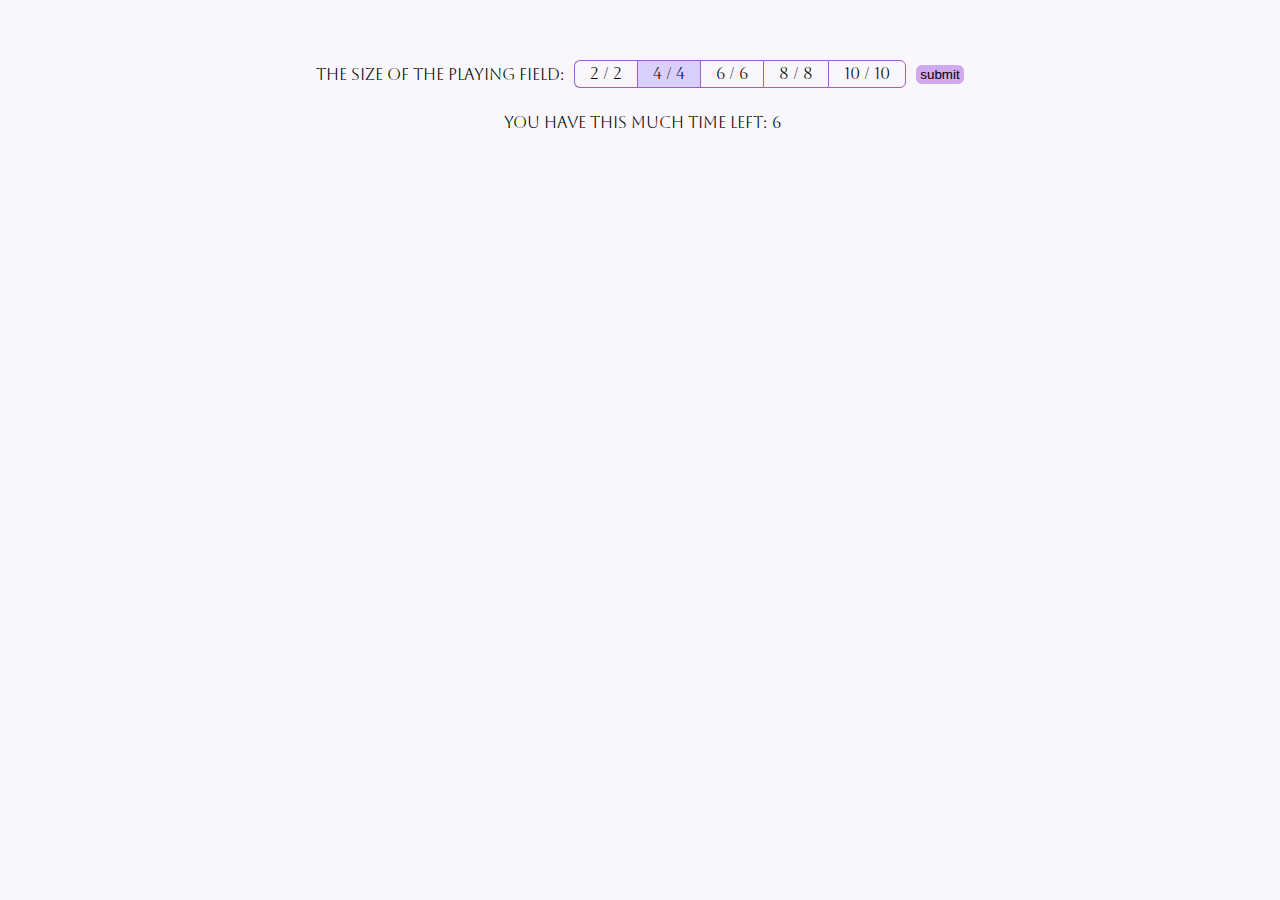
<file: card-game/index.html>
<!DOCTYPE html>
<html lang="en">
<head>
  <meta charset="UTF-8">
  <title>Let's play</title>
  <script defer src="cardGame.js"></script>
  <link rel="preconnect" href="https://fonts.googleapis.com">
  <link rel="preconnect" href="https://fonts.gstatic.com" crossorigin>
  <link href="https://fonts.googleapis.com/css2?family=Aboreto&family=Silkscreen&display=swap" rel="stylesheet">
  <link rel="stylesheet" href="https://cdnjs.cloudflare.com/ajax/libs/animate.css/4.1.1/animate.min.css"/>
  <link rel="stylesheet" href="style.css">
</head>
<body>
  <div class="choose flex">
    <span class="choose__text">the size of the playing field:</span>
    <ul class="choose__list radio list-reset flex">
      <li class="radio__item">
        <input class="radio__point" type="radio" name="size" id="2" value="2">
        <label class="radio__label" for="2">2 / 2</label>
      </li>
      <li class="radio__item">
        <input class="radio__point" type="radio" name="size" id="4" value="4" checked>
        <label class="radio__label" for="4">4 / 4</label>
      </li>
      <li class="radio__item">
        <input class="radio__point" type="radio" name="size" id="6" value="6">
        <label class="radio__label" for="6">6 / 6</label>
      </li>
      <li class="radio__item">
        <input class="radio__point" type="radio" name="size" id="8" value="8">
        <label class="radio__label" for="8">8 / 8</label>
      </li>
      <li class="radio__item">
        <input class="radio__point" type="radio" name="size" id="10" value="10">
        <label class="radio__label" for="10">10 / 10</label>
      </li>
    </ul>
    <button class="choose__button" id="radio-button">submit</button>
  </div>
  <div class="timer">
    <p class="timer__text">you have this much time left:</p>
    <span class="timer__value" id="timer__value">6</span>
  </div>
  <div class="game-field flex" id="game-field"></div>
</body>
</html>
</file>
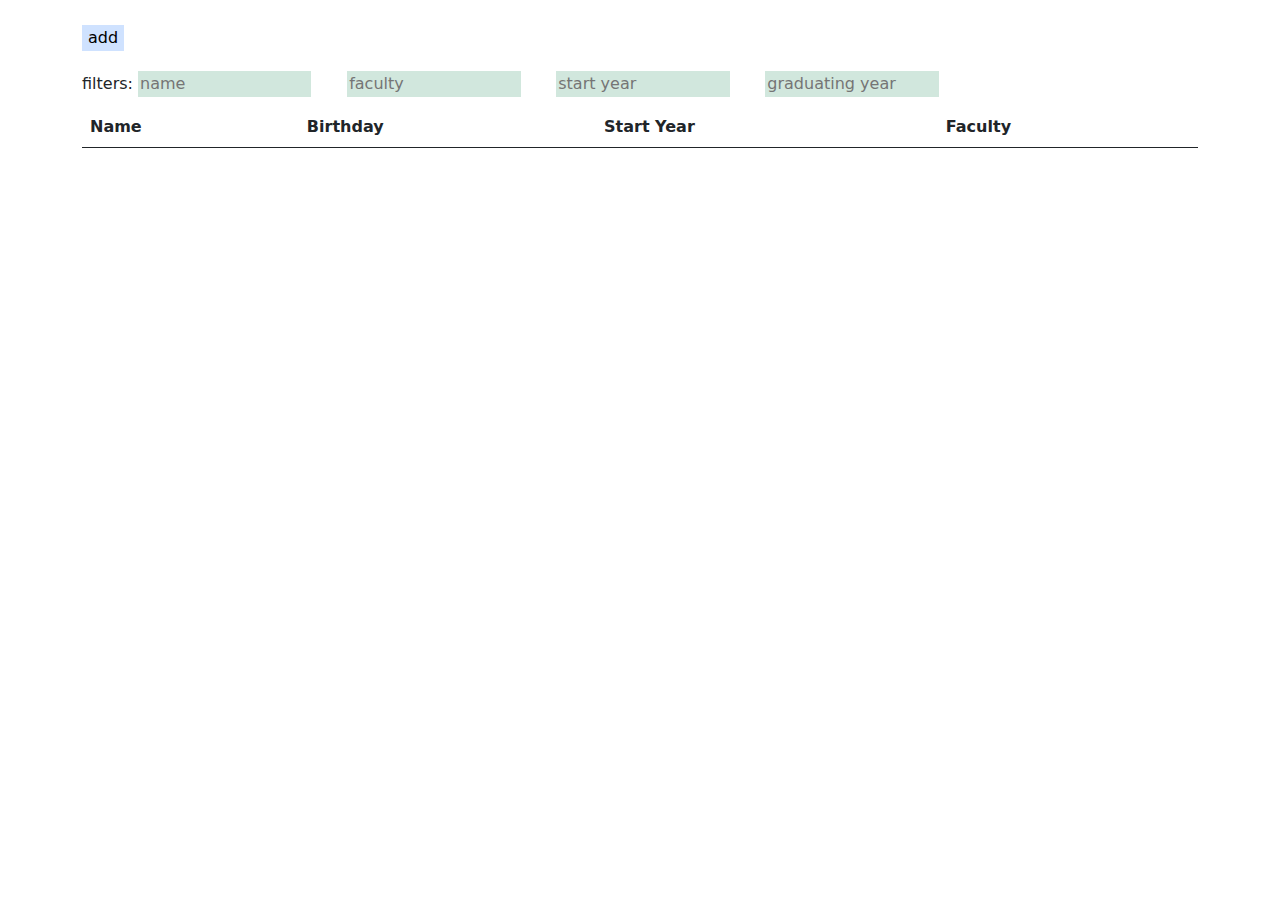
<file: list-with-filter/index.html>
<!DOCTYPE html>
<html lang="en">
<head>
  <meta charset="UTF-8">
  <title>index</title>
  <script defer src='dependencies/modal.js'></script>
  <script defer src='script.js'></script>
  <link rel="stylesheet" href="dependencies/bootstrap.min.css">
  <link rel="stylesheet" href="style.css">
</head>
<body>
  <div class="container">
    <button class="modal-btn" data-path="first" data-animation="fade" data-speed="200">add</button>
    <div class="filter">
      <span class="filter__text">filters:</span>
      <label class="filter__name">
        <input id="filter__name" type="text" placeholder="name">
      </label>
      <label class="filter__faculty">
        <input id="filter__faculty" type="text" placeholder="faculty">
      </label>
      <label class="filter__start-year">
        <input id="filter__start-year" type="text" placeholder="start year">
      </label>
      <label class="filter__grad-year">
        <input id="filter__grad-year" type="text" placeholder="graduating year">
      </label>
    </div>
    <div class="modal-table">
      <div class="modal__container-table" data-target="first">
        <button class="modal-close-table modal-btn"></button>
        <div class="modal-content-table">
          <form class="modal__form" id="form">
            <label id="label-name" class="form-label">
              <span id="required-name" class="warning">the field is required</span>
              <input class="form-input" id="name" type="text" placeholder="full name">
            </label>
            <label id="label-start" class="form-label">
              <span id="required-start" class="warning">the field is required</span>
              <span id="min-start" class="warning">Start year can not be lower than 2000</span>
              <span id="max-start" class="warning">Start year can not be more than current date</span>
              <input class="form-input" id="start-year" type="number" min="2000" max="2022" placeholder="start year">
            </label>
            <label id="label-birth" class="form-label">
              <span id="required-birth" class="warning">the field is required</span>
              <span id="min-birth" class="warning">Birth year can not be lower than 1900</span>
              <span id="max-birth" class="warning">Birth year can not be more than current year</span>
              <input class="form-input" id="birthday" type="date" placeholder="birthday">
            </label>
            <label id="label-faculty" class="form-label">
              <span id="required-faculty" class="warning">the field is required</span>
              <input class="form-input" id="faculty" type="text" placeholder="faculty">
            </label>
            <button class="modal-btn form-submit" id="form-submit" type="submit">submit</button>
          </form>
        </div>
      </div>
    </div>
    <table class="table table-hover">
      <thead>
      <tr>
        <th class="clickable" id="headName" scope="col">Name</th>
        <th class="clickable" id="headBirth" scope="col">Birthday</th>
        <th class="clickable" id="headStart" scope="col">Start Year</th>
        <th class="clickable" id="headFaculty" scope="col">Faculty</th>
      </tr>
      </thead>
      <tbody id="table-body"></tbody>
    </table>

  </div>
</body>
</html>
</file>
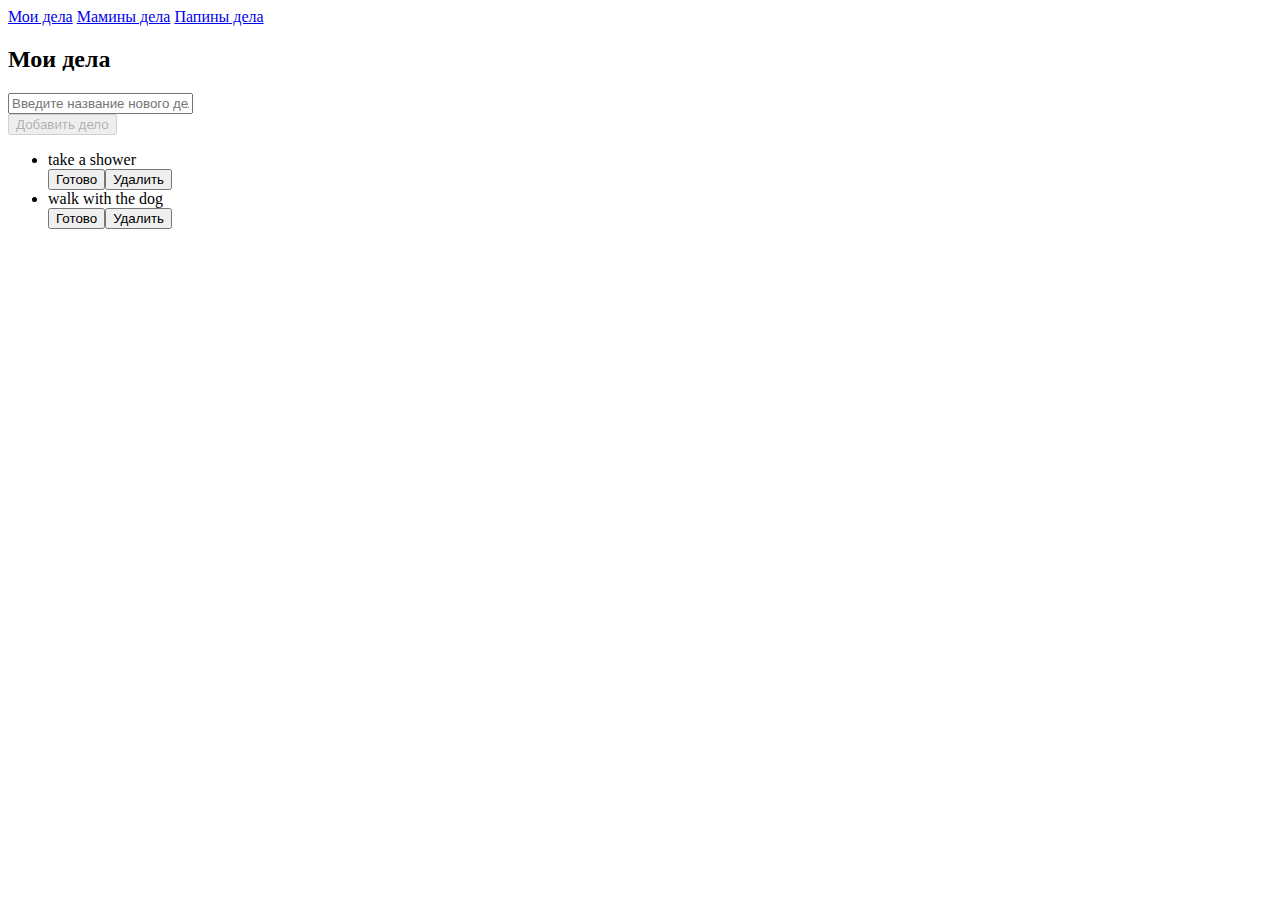
<file: todo-app/index.html>
<!DOCTYPE html>
<html lang="en">
<head>
  <meta charset="UTF-8">
  <meta name="viewport" content="width=device-width, initial-scale=1, shrink-to-fit=no">
  <title>TODO</title>
  <link rel="stylesheet"
        href="https://cdn.jsdelivr.net/npm/bootstrap@4.5.3/dist/css/bootstrap.min.css"
        integrity="sha384-TX8t27EcRE3e/ihU7zmQxVncDAy5uIKz4rEkgIXeMed4M0jlfIDPvg6uqKI2xXr2"
        crossorigin="anonymous">
  <script defer src="todoApp.js"></script>
  <script>
    document.addEventListener('DOMContentLoaded', function (key, value) {
      // массив, передающийся при запуске приложения
      // при удалении элементов списка, входящих в этот массив, результат потеряется после обновления страницы
      let arr = [
        {
          'name': 'take a shower',
          'done': true,
        },
        {
          'name': 'walk with the dog',
          'done': false,
        },
      ];

      let localStorageName = 'me'; // будущее имя (name) объекта в localStorage

      createTodoApp(document.getElementById('todo-app'), 'Мои дела', localStorageName, arr);
    });
  </script>
</head>
<body>

  <div class="container mb-5">
    <nav class="navx`">
      <a href="index.html" class="nav-link">Мои дела</a>
      <a href="mom.html" class="nav-link">Мамины дела</a>
      <a href="dad.html" class="nav-link">Папины дела</a>
    </nav>
  </div>
  <div id="todo-app" class="container"></div>

</body>
</html>
</file>
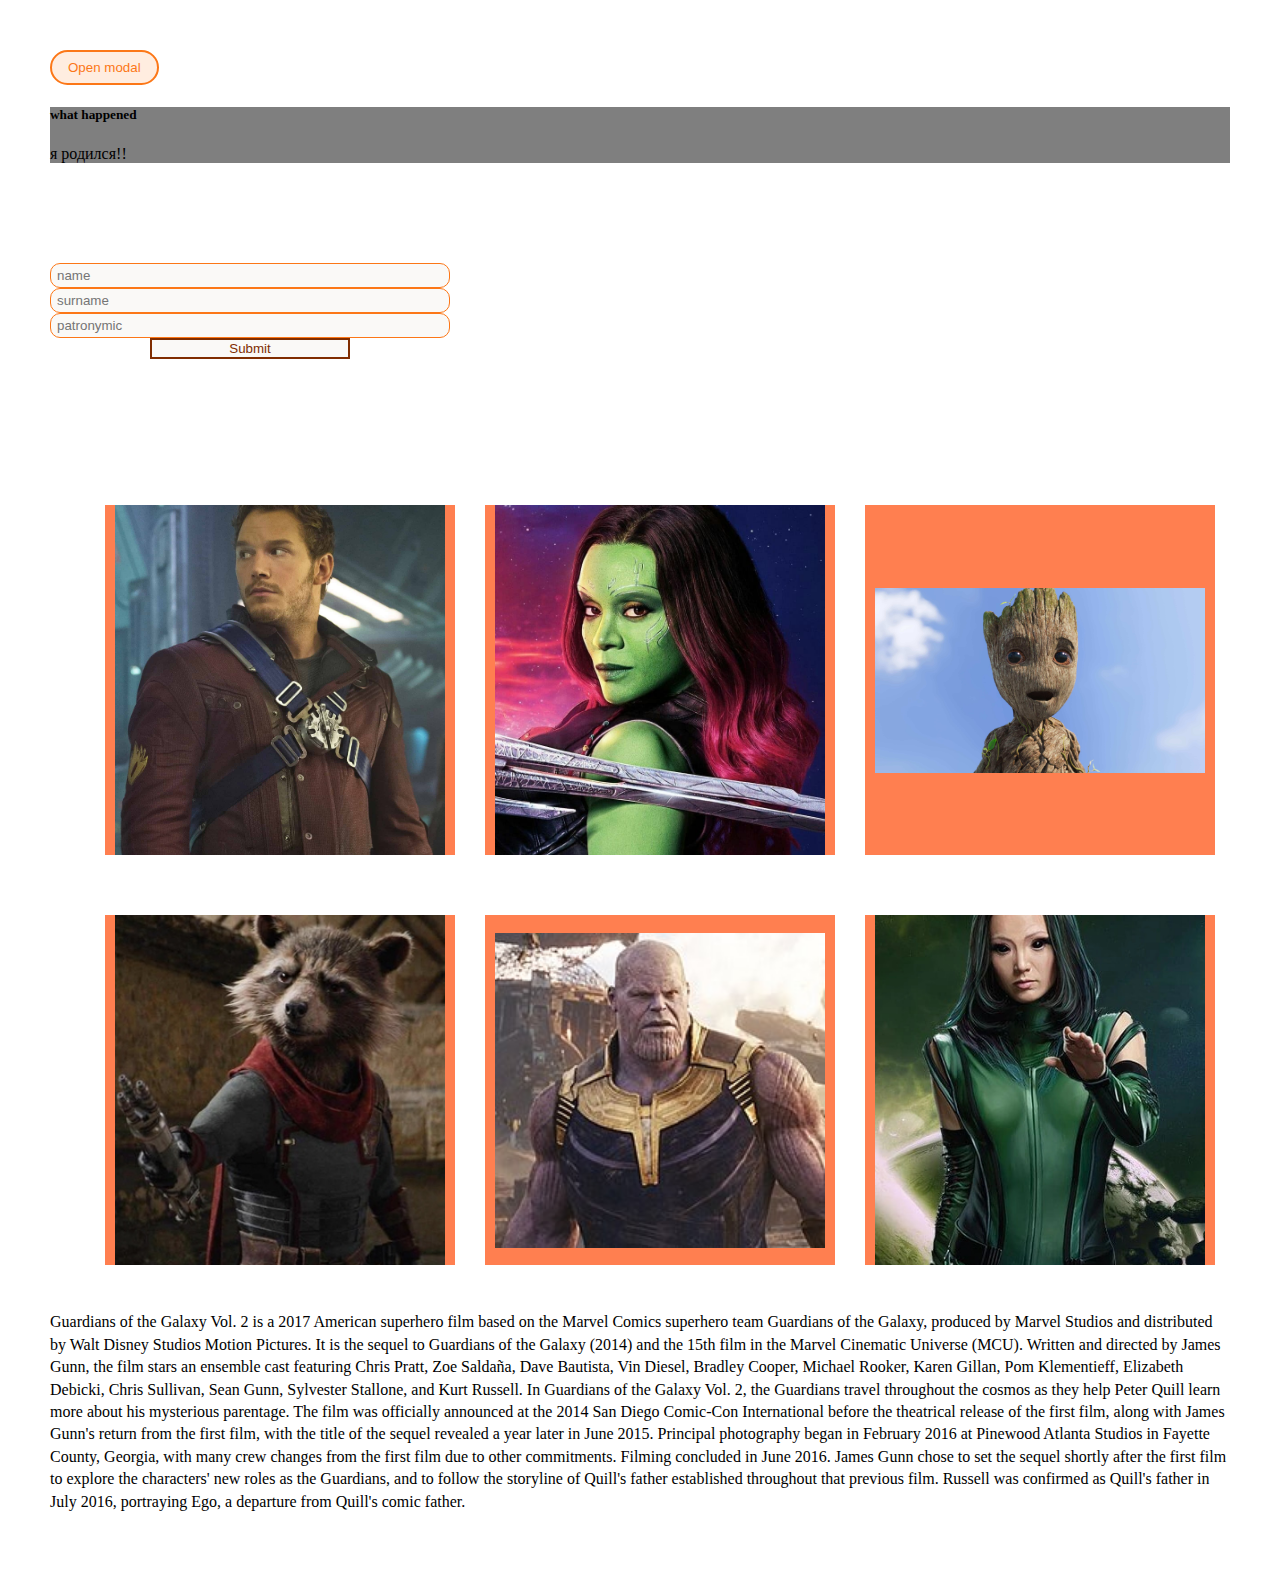
<file: validation-scrollup-modal/index.html>
<!DOCTYPE html>
<html lang="en">
<head>
  <meta charset="UTF-8">
  <meta http-equiv="X-UA-Compatible" content="IE=edge">
  <meta name="viewport" content="width=device-width, initial-scale=1.0">
  <link rel="stylesheet" href="https://cdn.jsdelivr.net/npm/bootstrap@4.6.2/dist/css/bootstrap.min.css"
        integrity="sha384-xOolHFLEh07PJGoPkLv1IbcEPTNtaed2xpHsD9ESMhqIYd0nLMwNLD69Npy4HI+N"
        crossorigin="anonymous">
  <link rel="stylesheet" href="style.css">
  <script src="script.js"></script>
  <title>12_browser-events</title>
</head>
<body>
  <section class="section section-modal">
    <button id="open-modal-btn" type="button" class="button js-open-modal" data-target="modal">Open modal</button>
    <!-- Modal -->
    <div class="modal" id="modal" tabindex="-1" aria-hidden="true">
      <div class="modal-dialog">
        <div class="modal-content">
          <div class="modal-header">
            <h5 class="modal-title" id="exampleModalLabel">what happened</h5>
          </div>
          <div class="modal-body">
            я родился!!
          </div>
        </div>
      </div>
    </div>
  </section>
  <section class="section section-input">
    <form id="form" class="form">
      <label class="label">
        <input type="text" placeholder="name" class="input name">
      </label>
      <label class="label">
        <input type="text" placeholder="surname" class="input surname">
      </label>
      <label class="label">
        <input type="text" placeholder="patronymic" class="input patronymic">
      </label>
      <button id="submit-form" type="submit" class="form__button">Submit</button>
    </form>
  </section>
  <section class="section section-gallery">
    <ul class="list list-reset">
      <li class="list__item">
        <img src="img/startLord.jpg" alt="guardians of the galaxy picture">
      </li>
      <li class="list__item">
        <img src="img/gamora.jpg" alt="guardians of the galaxy picture">
      </li>
      <li class="list__item">
        <img src="img/groot.jpg" alt="guardians of the galaxy picture">
      </li>
      <li class="list__item">
        <img src="img/rocket.jpg" alt="guardians of the galaxy picture">
      </li>
      <li class="list__item">
        <img src="img/thanos.jpg" alt="guardians of the galaxy picture">
      </li>
      <li class="list__item">
        <img src="img/mantis.jpg" alt="guardians of the galaxy picture">
      </li>
    </ul>
    <p class="guardians-text">
      Guardians of the Galaxy Vol. 2 is a 2017 American superhero film based on the Marvel Comics superhero team Guardians of the Galaxy, produced by Marvel Studios and distributed by Walt Disney Studios Motion Pictures. It is the sequel to Guardians of the Galaxy (2014) and the 15th film in the Marvel Cinematic Universe (MCU). Written and directed by James Gunn, the film stars an ensemble cast featuring Chris Pratt, Zoe Saldaña, Dave Bautista, Vin Diesel, Bradley Cooper, Michael Rooker, Karen Gillan, Pom Klementieff, Elizabeth Debicki, Chris Sullivan, Sean Gunn, Sylvester Stallone, and Kurt Russell. In Guardians of the Galaxy Vol. 2, the Guardians travel throughout the cosmos as they help Peter Quill learn more about his mysterious parentage.
      The film was officially announced at the 2014 San Diego Comic-Con International before the theatrical release of the first film, along with James Gunn's return from the first film, with the title of the sequel revealed a year later in June 2015. Principal photography began in February 2016 at Pinewood Atlanta Studios in Fayette County, Georgia, with many crew changes from the first film due to other commitments. Filming concluded in June 2016. James Gunn chose to set the sequel shortly after the first film to explore the characters' new roles as the Guardians, and to follow the storyline of Quill's father established throughout that previous film. Russell was confirmed as Quill's father in July 2016, portraying Ego, a departure from Quill's comic father.
    </p>
    <button id="scroll-up" type="button" class="scroll-btn button">scroll up</button>
  </section>
</body>
</html>
</file>
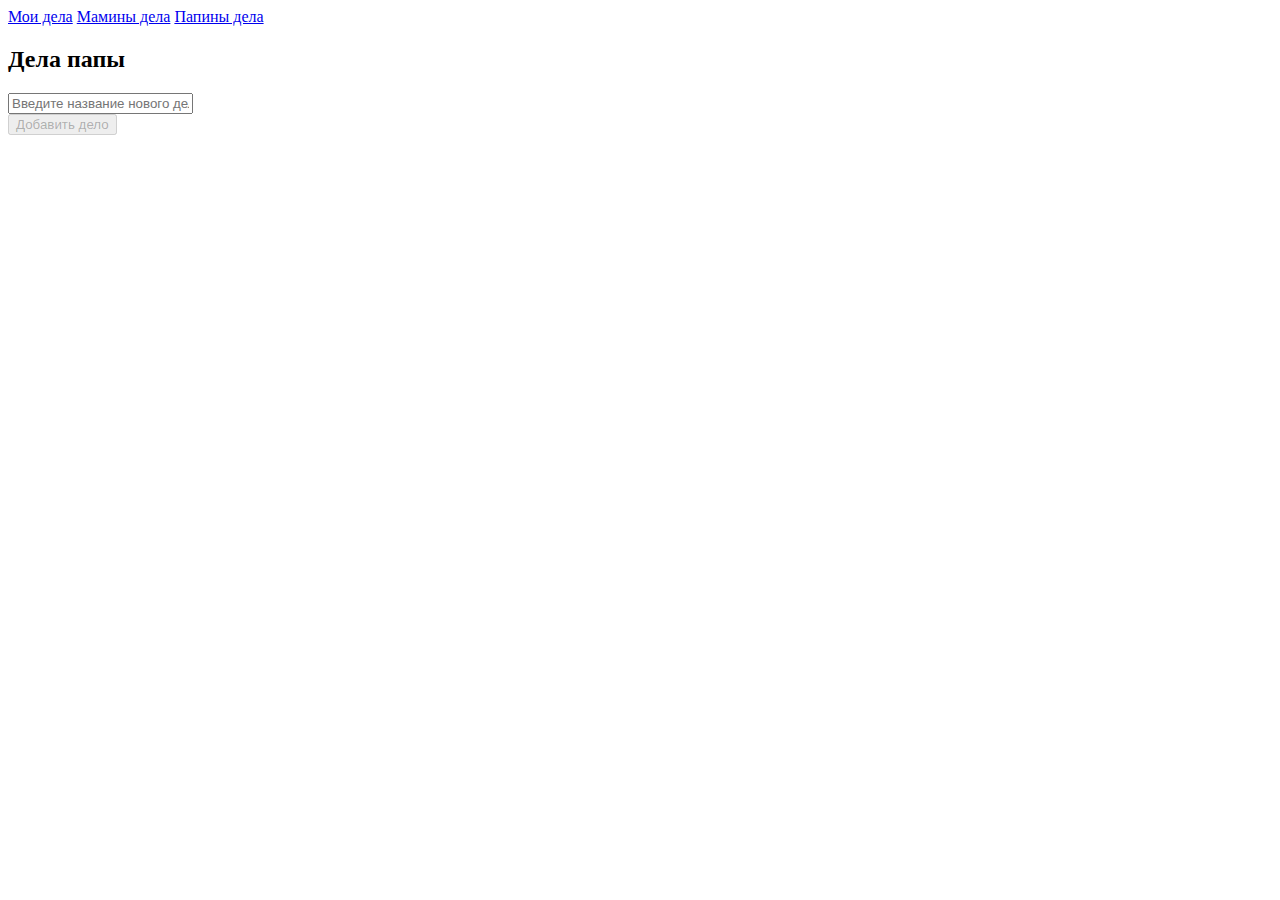
<file: todo-app/dad.html>
<!DOCTYPE html>
<html lang="en">
<head>
  <meta charset="UTF-8">
  <meta name="viewport" content="width=device-width, initial-scale=1, shrink-to-fit=no">
  <title>TODO</title>
  <link rel="stylesheet"
        href="https://cdn.jsdelivr.net/npm/bootstrap@4.5.3/dist/css/bootstrap.min.css"
        integrity="sha384-TX8t27EcRE3e/ihU7zmQxVncDAy5uIKz4rEkgIXeMed4M0jlfIDPvg6uqKI2xXr2"
        crossorigin="anonymous">
  <script defer src="todoApp.js"></script>
  <script>
    document.addEventListener('DOMContentLoaded', function () {
      let localStorageName = 'dad';

      createTodoApp(document.getElementById('todo-app'), 'Дела папы', localStorageName);
    });
  </script>
</head>
<body>

  <div class="container mb-5">
    <nav class="nav">
      <a href="index.html" class="nav-link">Мои дела</a>
      <a href="mom.html" class="nav-link">Мамины дела</a>
      <a href="dad.html" class="nav-link">Папины дела</a>
    </nav>
  </div>
  <div id="todo-app" class="container"></div>

</body>
</html>
</file>
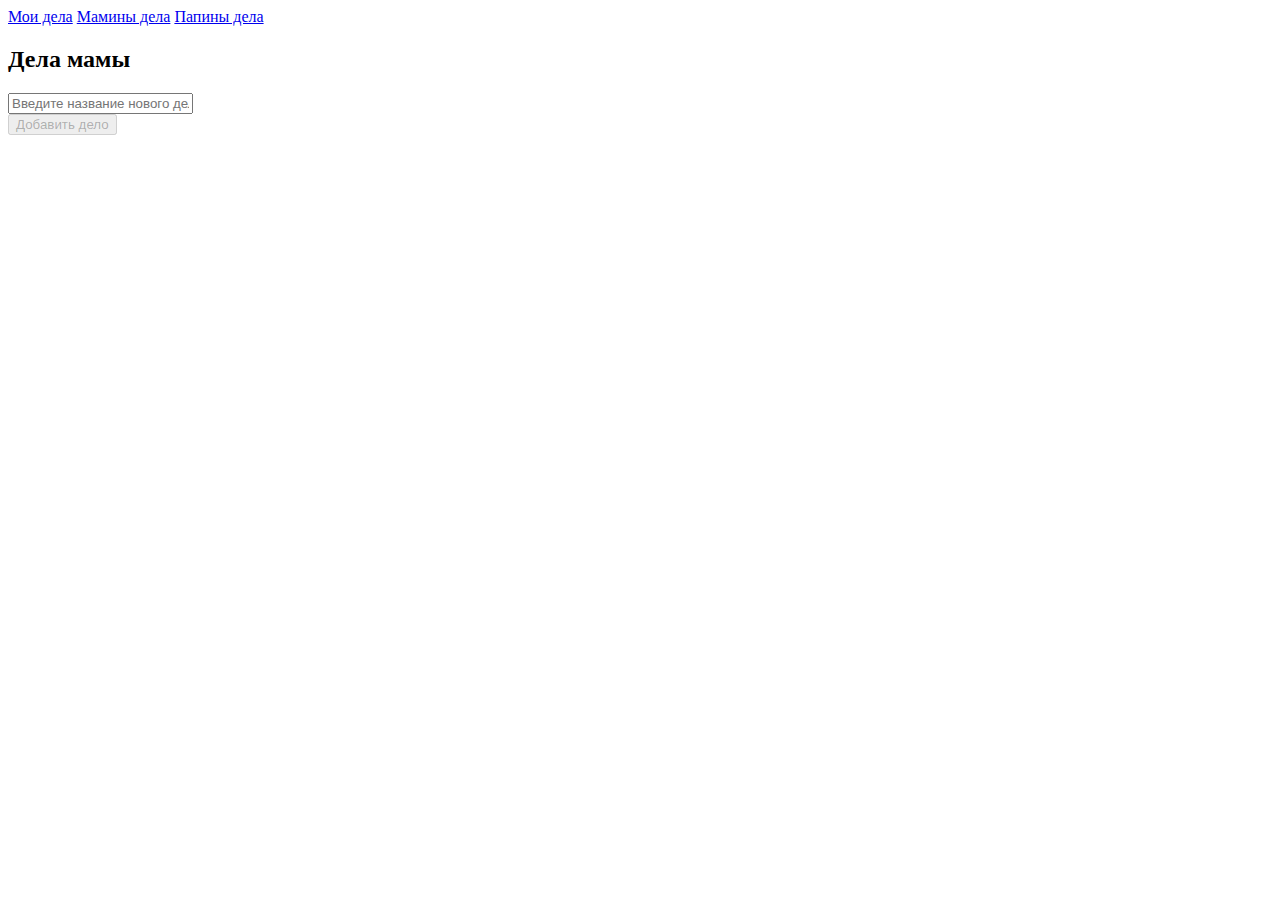
<file: todo-app/mom.html>
<!DOCTYPE html>
<html lang="en">
<head>
  <meta charset="UTF-8">
  <meta name="viewport" content="width=device-width, initial-scale=1, shrink-to-fit=no">
  <title>TODO</title>
  <link rel="stylesheet"
        href="https://cdn.jsdelivr.net/npm/bootstrap@4.5.3/dist/css/bootstrap.min.css"
        integrity="sha384-TX8t27EcRE3e/ihU7zmQxVncDAy5uIKz4rEkgIXeMed4M0jlfIDPvg6uqKI2xXr2"
        crossorigin="anonymous">
  <script defer src="todoApp.js"></script>
  <script>
    document.addEventListener('DOMContentLoaded', function () {
      let localStorageName = 'mom';

      createTodoApp(document.getElementById('todo-app'), 'Дела мамы', localStorageName);
    });
  </script>
</head>
<body>

  <div class="container mb-5">
    <nav class="nav">
      <a href="index.html" class="nav-link">Мои дела</a>
      <a href="mom.html" class="nav-link">Мамины дела</a>
      <a href="dad.html" class="nav-link">Папины дела</a>
    </nav>
  </div>
  <div id="todo-app" class="container"></div>

</body>
</html>
</file>
<file: card-game/style.css>
/*glob*/
html {
  box-sizing: border-box;
}
*,
*::before,
*::after {
  box-sizing: inherit;
}
body {
  margin: 0 auto;
  max-width: 1920px;
  min-width: 320px;
  background-color: #f9f7fc;
  font-family: 'Aboreto', cursive;
}
img {
  max-width: 100%;
}
.list-reset {
  margin: 0;
  padding: 0;
  list-style: none;
}
a {
  text-decoration: none;
}
a:focus {
  outline: none;
}
button:focus {
  outline:none;
}
.flex {
  display: flex;
}

/*styles*/
.choose {
  padding: 50px 50px 15px 50px;
  justify-content: center;
  flex-wrap: wrap;
  align-items: center;
}

.choose__list {
  margin: 10px 0;
}

.choose__text {
  margin-right: 10px;
}

.radio__item input[type=radio] {
  display: none;
}

.radio__point, .radio__item, .radio__label {
  cursor: pointer;
}

.radio__item {
  border: 1px solid #9D5CD0;
  border-right: none;
  cursor: pointer;
  overflow: hidden;
}

.radio__label {
  padding: 4px 15px;
  line-height: 26px;
}

.radio__item:first-child {
  border-radius: 6px 0 0 6px;
}

.radio__item:last-child {
  border-right: 1px solid #9D5CD0;
  border-radius: 0 6px 6px 0;
  margin-right: 10px;
}

.radio__point {
  margin: 0;
}

.radio__point:checked + .radio__label {
  background: #d9cffc;
}

.choose__button {
  background-color: #D1A9F0;
  border: none;
  border-radius: 6px;
  padding: 2px 4px;
}

.timer {
  display: flex;
  justify-content: center;
  margin-bottom: 20px;
}

.timer__text {
  margin: 0 5px 0;
}

.cardWrap {
  position: relative;
  display: flex;
  justify-content: center;
  align-items: center;
  /*outline: 1px solid #a8a7fc;*/
}

.game-field {
  position: relative;
  justify-content: center;
  flex-wrap: wrap;
  width: 100%;
  padding: 0 50px;
  margin-bottom: 50px;
}

.card, .cardBack {
  position: absolute;
  top: 10px;
  left: 10px;
  bottom: 10px;
  right: 10px;
  display: flex;
  justify-content: center;
  align-items: center;
  backface-visibility: hidden;
  transition: transform .6s linear;
}

.card {
  transform: perspective(600px) rotateY(0deg);
  background-color: #c1c0fa;
}

.cardBack {
  transform: perspective(600px) rotateY(180deg);
  background-color: #a8a7fc;
}

.game-field__congrats, .game-field__time-out {
  position: fixed;
  display: flex;
  justify-content: center;
  align-items: center;
  text-align: center;
  line-height: 20px;
  top: 30%;
  right: 20%;
  bottom: 20%;
  left: 30%;
  color: #fff;
  padding: 3%;
  transform: translateY(-200%);
  transition: transform .4s ease-in-out;
  background-color: rgba(59, 49, 110, .97);
  z-index: 1;
}
</file>
<file: list-with-filter/style.css>
html {
  box-sizing: border-box;
}

*,
*::before,
*::after {
  box-sizing: inherit;
}

body {
  min-width: 320px;
}

.container {
  padding-top: 25px;
  padding-bottom: 25px;
}

.modal-btn {
  flex-wrap: nowrap;
  border: none;
  background-color: #cfe2ff;
  margin-bottom: 20px;
}

.filter {
  margin-bottom: 10px;
}

.clickable:hover, .clickable:focus {
  background-color: #dfe0e1;
  cursor: pointer;
  transition: background-color .3s ease-in-out;
}

.modal-table {
  --transition-time: 0.3s;
  position: fixed;
  left: 0;
  top: 0;
  right: 0;
  bottom: 0;
  z-index: 1000;
  background-color: rgba(0,0,0, 0.5);
  cursor: pointer;
  overflow-y: auto;
  overflow-x: hidden;
  text-align: center;
  opacity: 0;
  visibility: hidden;
  transition: opacity var(--transition-time), visibility var(--transition-time);
}

.modal-table::before {
  content: '';
  display: inline-block;
  vertical-align: middle;
  height: 100%;
}

.modal__container-table {
  position: relative;
  width: 300px;
  margin: 50px auto;
  display: none;
  vertical-align: middle;
  background-color: #fff;
  border-radius: 10px;
  cursor: default;
  text-align: left;
}

@media (max-width: 1024px) {
  .modal__container-table {
    width: 90%;
  }
}

.modal-table.is-open {
  opacity: 1;
  visibility: visible;
  transition: opacity var(--transition-time), visibility var(--transition-time);
}

.modal__container-table.modal-open-table {
  display: inline-block;
}

.modal-content-table {
  padding: 35px 20px 20px;
}

.modal-close-table {
  position: absolute;
  top: 15px;
  right: 15px;
  width: 16px;
  height: 16px;
  background-color: indianred;
}

.just-validate-error-field {
  background-color: #eccccf;
}

.modal__form {
  display: flex;
  flex-direction: column;
}

.form-submit {
  max-width: 80px;
}

.form-submit:active {
  background-color: #86b7fe;
}

.form-label {
  display: flex;
  flex-direction: column-reverse;
  margin-bottom: 10px;
}

.fade {
  opacity: 0;
  transition: opacity var(--transition-time);
}

.fade.animate-open {
  opacity: 1;
  transition: opacity var(--transition-time);
}

.fadeInUp {
  opacity: 0;
  transform: translateY(-100px);
  transition: opacity var(--transition-time), transform var(--transition-time);
}

.fadeInUp.animate-open {
  opacity: 1;
  transform: translateY(0);
  transition: opacity var(--transition-time), transform var(--transition-time);
}

*:focus {
  outline: 2px solid #cfe2ff;
  outline-offset: 1px;
}

input {
  border: none;
  width: 85%;
  background-color: #d1e7dd;
}

input:focus {
  outline: none;
  border: none;
  background-color: #dfe0e1;
}

.just-validate-error-label {
  display: inline;
  font-size: 14px;
}

.warning {
  display: none;
  font-size: 14px;
  color: indianred;
}

.disable-scroll {
  overflow: hidden;
  height: 100vh;
  position: fixed;
  left: 0;
  top: 0;
  width: 100%;
}
</file>
<file: validation-scrollup-modal/style.css>
html {
  box-sizing: border-box;
}

*,
*::before,
*::after {
  box-sizing: inherit;
}

body {
  margin: 0 auto;
  min-width: 320px;
}

img {
  width: 100%;
  display: block;
}

.list-reset {
  list-style: none;
}

.section {
  max-width: 1440px;
  padding: 50px;
}

.button {
  background-color: #ffede0;
  border: 2px solid #fc7717;
  border-radius: 30px;
  color: #fc7717;
  padding: 8px 16px;
  transition: transform .3s ease-in-out,
  background-color .3s ease-in-out,
  border-color .3s ease-in-out,
  box-shadow .3s ease-in-out,
  color .3s ease-in-out;
}

.button:hover {
  transform: scale(105%);
}

.button:active {
  background-color: #ed8742;
  color: #ffede0;
}

.modal {
  background-color: rgba(0, 0, 0, 0.5);
}

.form {
  display: flex;
  flex-direction: column;
  max-width: 400px;
}

.label {
  display: flex;
  flex-direction: column;
}

.input {
  border: 1px solid #fc7717;
  border-radius: 10px;
  padding: 4px 6px;
  color: #802d01;
  background-color: #faf9f7;
}

.input:focus, input:hover {
  background-color: #ffede0;
  outline: none;
}

.form__button {
  max-width: 200px;
  width: 100%;
  margin: 0 auto;
  border: 2px solid #802d01;
  color: #802d01;
  background-color: #faf9f7;
  transition: transform .3s ease-in-out;
}

.form__button:hover {
  transform: scale(102%);
}

.list {
  display: flex;
  justify-content: space-around;
  flex-wrap: wrap;
}

.list__item {
  display: flex;
  justify-content: center;
  width: 100%;
  align-items: center;
  background-color: coral;
  padding: 0 10px;
  margin: 30px 0;
  max-width: 350px;
  max-height: 350px;
  overflow: hidden;
}

.scroll-btn {
  position: fixed;
  bottom: 30px;
  right: 50px;
  display: none;
}

.guardians-text {
  line-height: 140%;
}
</file>
